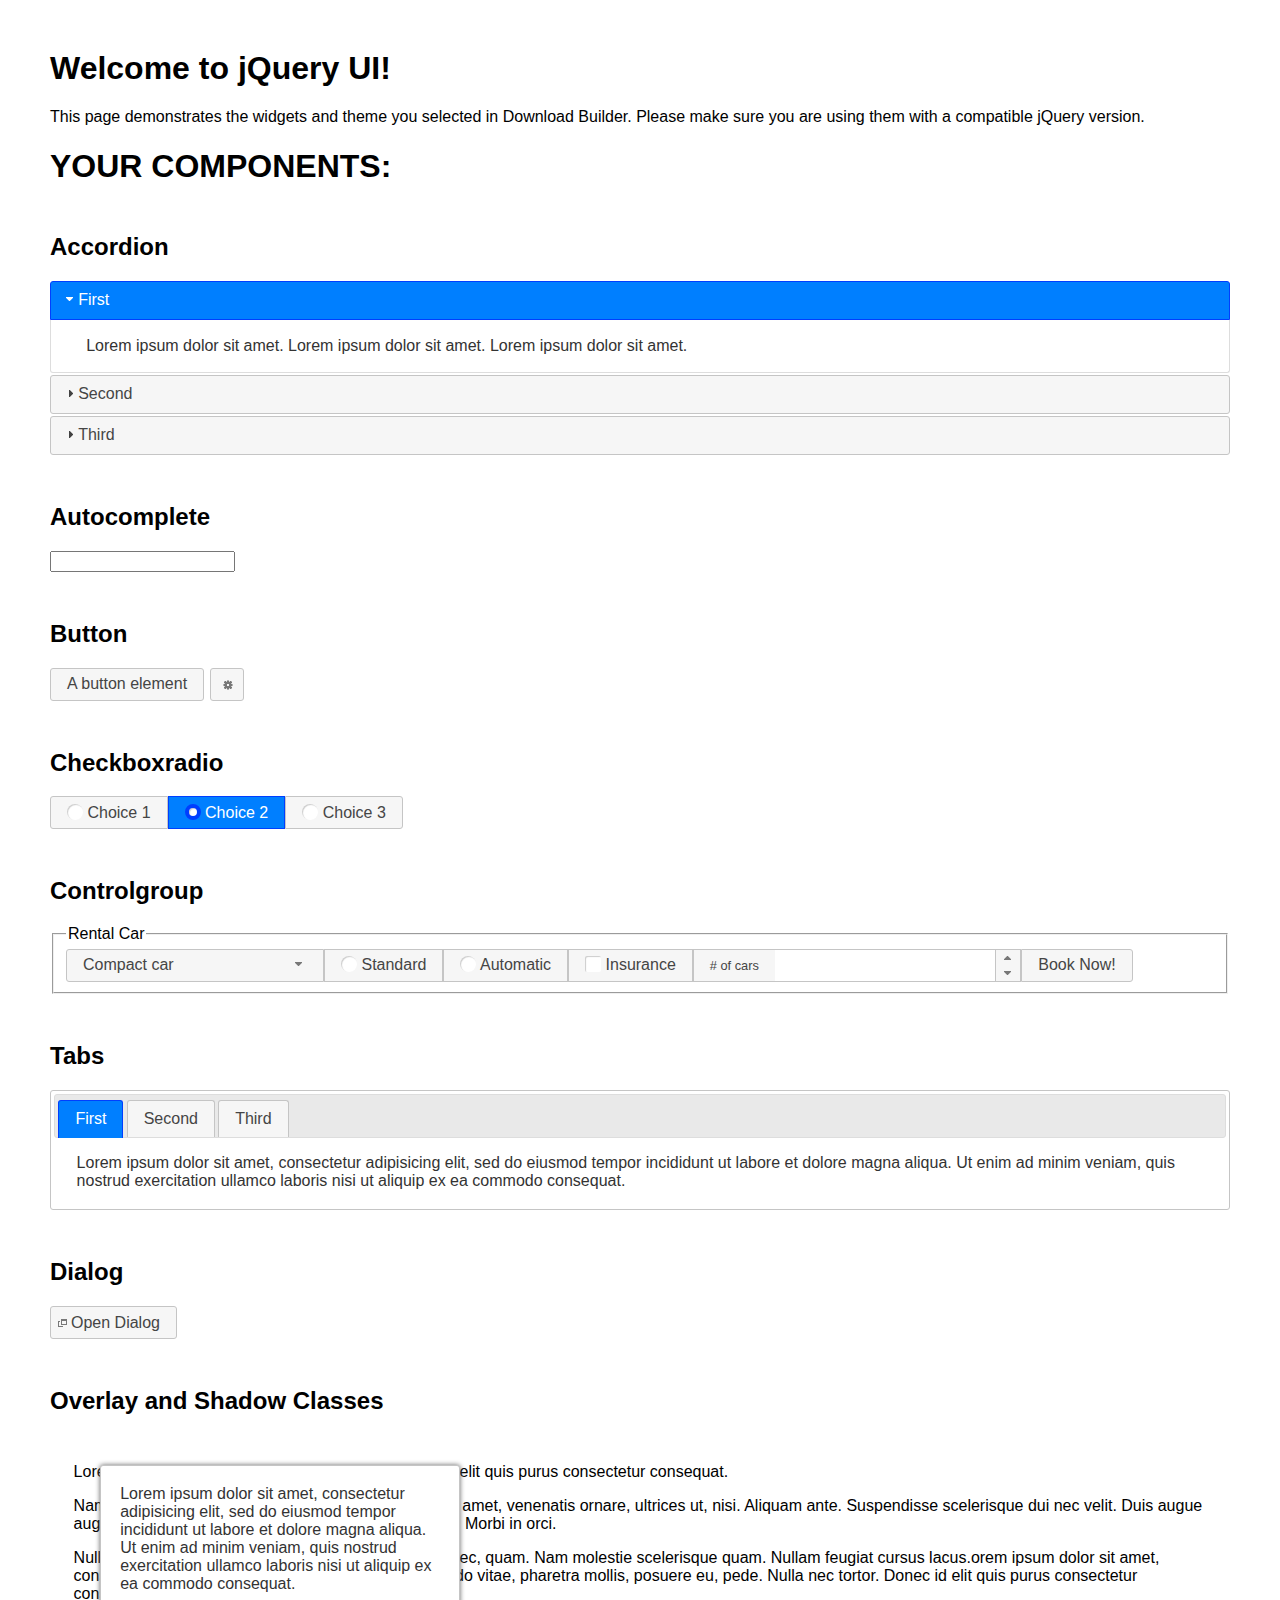
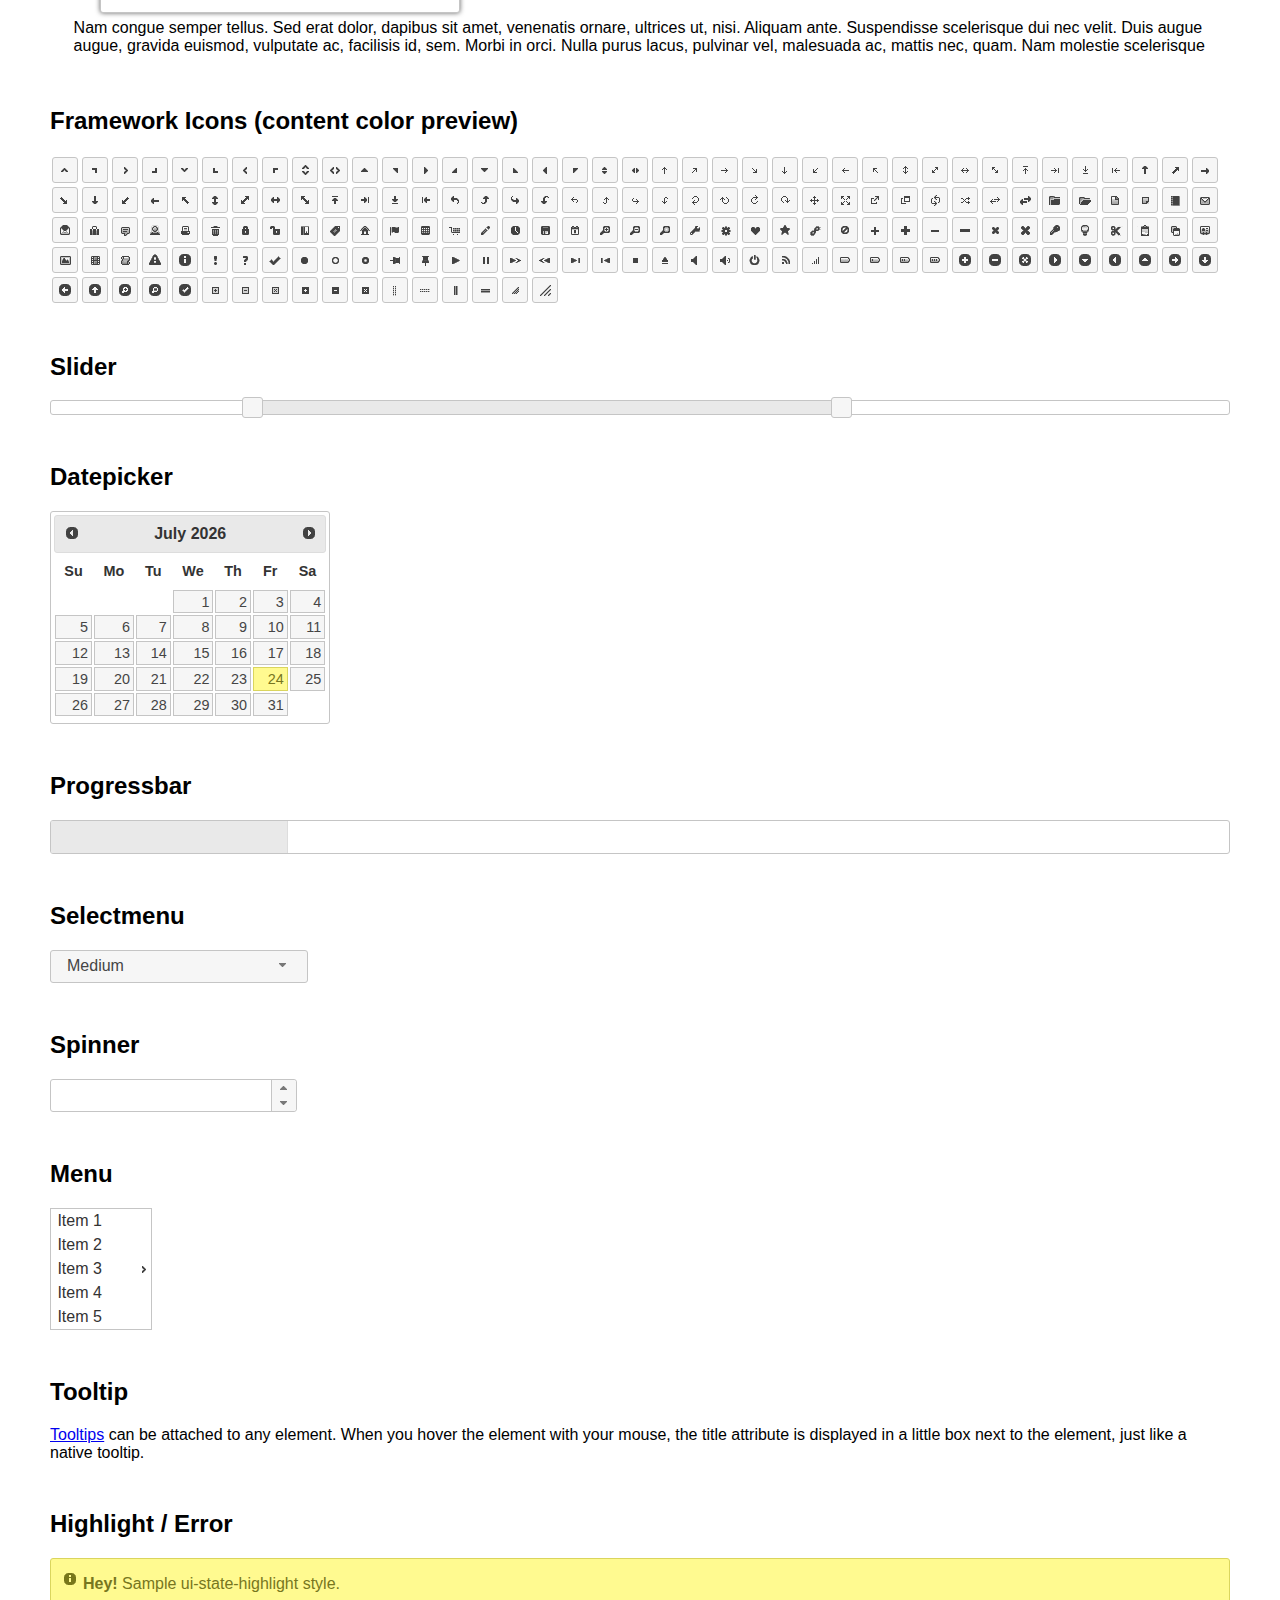
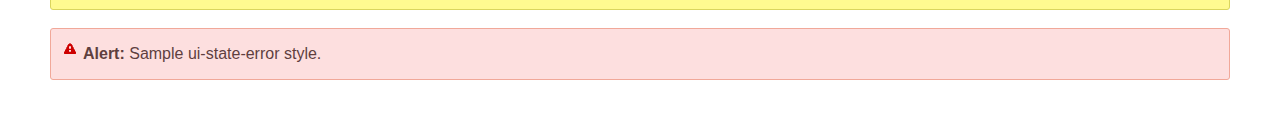
<file: js/jquery-ui-1.13.2/index.html>
<!doctype html>
<html lang="us">
<head>
	<meta charset="utf-8">
	<title>jQuery UI Example Page</title>
	<link href="jquery-ui.css" rel="stylesheet">
	<style>
	body{
		font-family: "Trebuchet MS", sans-serif;
		margin: 50px;
	}
	.demoHeaders {
		margin-top: 2em;
	}
	#dialog-link {
		padding: .4em 1em .4em 20px;
		text-decoration: none;
		position: relative;
	}
	#dialog-link span.ui-icon {
		margin: 0 5px 0 0;
		position: absolute;
		left: .2em;
		top: 50%;
		margin-top: -8px;
	}
	#icons {
		margin: 0;
		padding: 0;
	}
	#icons li {
		margin: 2px;
		position: relative;
		padding: 4px 0;
		cursor: pointer;
		float: left;
		list-style: none;
	}
	#icons span.ui-icon {
		float: left;
		margin: 0 4px;
	}
	.fakewindowcontain .ui-widget-overlay {
		position: absolute;
	}
	select {
		width: 200px;
	}
	</style>
</head>
<body>

<h1>Welcome to jQuery UI!</h1>

<div class="ui-widget">
	<p>This page demonstrates the widgets and theme you selected in Download Builder. Please make sure you are using them with a compatible jQuery version.</p>
</div>

<h1>YOUR COMPONENTS:</h1>

<!-- Accordion -->
<h2 class="demoHeaders">Accordion</h2>
<div id="accordion">
	<h3>First</h3>
	<div>Lorem ipsum dolor sit amet. Lorem ipsum dolor sit amet. Lorem ipsum dolor sit amet.</div>
	<h3>Second</h3>
	<div>Phasellus mattis tincidunt nibh.</div>
	<h3>Third</h3>
	<div>Nam dui erat, auctor a, dignissim quis.</div>
</div>

<!-- Autocomplete -->
<h2 class="demoHeaders">Autocomplete</h2>
<div>
	<input id="autocomplete" title="type &quot;a&quot;">
</div>

<!-- Button -->
<h2 class="demoHeaders">Button</h2>
<button id="button">A button element</button>
<button id="button-icon">An icon-only button</button>

<!-- Checkboxradio -->
<h2 class="demoHeaders">Checkboxradio</h2>
<form style="margin-top: 1em;">
	<div id="radioset">
		<input type="radio" id="radio1" name="radio"><label for="radio1">Choice 1</label>
		<input type="radio" id="radio2" name="radio" checked="checked"><label for="radio2">Choice 2</label>
		<input type="radio" id="radio3" name="radio"><label for="radio3">Choice 3</label>
	</div>
</form>

<!-- Controlgroup -->
<h2 class="demoHeaders">Controlgroup</h2>
<fieldset>
	<legend>Rental Car</legend>
	<div id="controlgroup">
		<select id="car-type">
			<option>Compact car</option>
			<option>Midsize car</option>
			<option>Full size car</option>
			<option>SUV</option>
			<option>Luxury</option>
			<option>Truck</option>
			<option>Van</option>
		</select>
		<label for="transmission-standard">Standard</label>
		<input type="radio" name="transmission" id="transmission-standard">
		<label for="transmission-automatic">Automatic</label>
		<input type="radio" name="transmission" id="transmission-automatic">
		<label for="insurance">Insurance</label>
		<input type="checkbox" name="insurance" id="insurance">
		<label for="horizontal-spinner" class="ui-controlgroup-label"># of cars</label>
		<input id="horizontal-spinner" class="ui-spinner-input">
		<button>Book Now!</button>
	</div>
</fieldset>

<!-- Tabs -->
<h2 class="demoHeaders">Tabs</h2>
<div id="tabs">
	<ul>
		<li><a href="#tabs-1">First</a></li>
		<li><a href="#tabs-2">Second</a></li>
		<li><a href="#tabs-3">Third</a></li>
	</ul>
	<div id="tabs-1">Lorem ipsum dolor sit amet, consectetur adipisicing elit, sed do eiusmod tempor incididunt ut labore et dolore magna aliqua. Ut enim ad minim veniam, quis nostrud exercitation ullamco laboris nisi ut aliquip ex ea commodo consequat.</div>
	<div id="tabs-2">Phasellus mattis tincidunt nibh. Cras orci urna, blandit id, pretium vel, aliquet ornare, felis. Maecenas scelerisque sem non nisl. Fusce sed lorem in enim dictum bibendum.</div>
	<div id="tabs-3">Nam dui erat, auctor a, dignissim quis, sollicitudin eu, felis. Pellentesque nisi urna, interdum eget, sagittis et, consequat vestibulum, lacus. Mauris porttitor ullamcorper augue.</div>
</div>

<h2 class="demoHeaders">Dialog</h2>
<p>
	<button id="dialog-link" class="ui-button ui-corner-all ui-widget">
		<span class="ui-icon ui-icon-newwin"></span>Open Dialog
	</button>
</p>

<h2 class="demoHeaders">Overlay and Shadow Classes</h2>
<div style="position: relative; width: 96%; height: 200px; padding:1% 2%; overflow:hidden;" class="fakewindowcontain">
	<p>Lorem ipsum dolor sit amet,  Nulla nec tortor. Donec id elit quis purus consectetur consequat. </p><p>Nam congue semper tellus. Sed erat dolor, dapibus sit amet, venenatis ornare, ultrices ut, nisi. Aliquam ante. Suspendisse scelerisque dui nec velit. Duis augue augue, gravida euismod, vulputate ac, facilisis id, sem. Morbi in orci. </p><p>Nulla purus lacus, pulvinar vel, malesuada ac, mattis nec, quam. Nam molestie scelerisque quam. Nullam feugiat cursus lacus.orem ipsum dolor sit amet, consectetur adipiscing elit. Donec libero risus, commodo vitae, pharetra mollis, posuere eu, pede. Nulla nec tortor. Donec id elit quis purus consectetur consequat. </p><p>Nam congue semper tellus. Sed erat dolor, dapibus sit amet, venenatis ornare, ultrices ut, nisi. Aliquam ante. Suspendisse scelerisque dui nec velit. Duis augue augue, gravida euismod, vulputate ac, facilisis id, sem. Morbi in orci. Nulla purus lacus, pulvinar vel, malesuada ac, mattis nec, quam. Nam molestie scelerisque quam. </p><p>Nullam feugiat cursus lacus.orem ipsum dolor sit amet, consectetur adipiscing elit. Donec libero risus, commodo vitae, pharetra mollis, posuere eu, pede. Nulla nec tortor. Donec id elit quis purus consectetur consequat. Nam congue semper tellus. Sed erat dolor, dapibus sit amet, venenatis ornare, ultrices ut, nisi. Aliquam ante. </p><p>Suspendisse scelerisque dui nec velit. Duis augue augue, gravida euismod, vulputate ac, facilisis id, sem. Morbi in orci. Nulla purus lacus, pulvinar vel, malesuada ac, mattis nec, quam. Nam molestie scelerisque quam. Nullam feugiat cursus lacus.orem ipsum dolor sit amet, consectetur adipiscing elit. Donec libero risus, commodo vitae, pharetra mollis, posuere eu, pede. Nulla nec tortor. Donec id elit quis purus consectetur consequat. Nam congue semper tellus. Sed erat dolor, dapibus sit amet, venenatis ornare, ultrices ut, nisi. </p>

	<!-- ui-dialog -->
	<div class="ui-widget-overlay ui-front"></div>
	<div style="position: absolute; width: 320px; left: 50px; top: 30px; padding: 1.2em" class="ui-widget ui-front ui-widget-content ui-corner-all ui-widget-shadow">
		Lorem ipsum dolor sit amet, consectetur adipisicing elit, sed do eiusmod tempor incididunt ut labore et dolore magna aliqua. Ut enim ad minim veniam, quis nostrud exercitation ullamco laboris nisi ut aliquip ex ea commodo consequat.
	</div>

</div>

<!-- ui-dialog -->
<div id="dialog" title="Dialog Title">
	<p>Lorem ipsum dolor sit amet, consectetur adipisicing elit, sed do eiusmod tempor incididunt ut labore et dolore magna aliqua. Ut enim ad minim veniam, quis nostrud exercitation ullamco laboris nisi ut aliquip ex ea commodo consequat.</p>
</div>


<h2 class="demoHeaders">Framework Icons (content color preview)</h2>
<ul id="icons" class="ui-widget ui-helper-clearfix">
	<li class="ui-state-default ui-corner-all" title=".ui-icon-caret-1-n"><span class="ui-icon ui-icon-caret-1-n"></span></li>
	<li class="ui-state-default ui-corner-all" title=".ui-icon-caret-1-ne"><span class="ui-icon ui-icon-caret-1-ne"></span></li>
	<li class="ui-state-default ui-corner-all" title=".ui-icon-caret-1-e"><span class="ui-icon ui-icon-caret-1-e"></span></li>
	<li class="ui-state-default ui-corner-all" title=".ui-icon-caret-1-se"><span class="ui-icon ui-icon-caret-1-se"></span></li>
	<li class="ui-state-default ui-corner-all" title=".ui-icon-caret-1-s"><span class="ui-icon ui-icon-caret-1-s"></span></li>
	<li class="ui-state-default ui-corner-all" title=".ui-icon-caret-1-sw"><span class="ui-icon ui-icon-caret-1-sw"></span></li>
	<li class="ui-state-default ui-corner-all" title=".ui-icon-caret-1-w"><span class="ui-icon ui-icon-caret-1-w"></span></li>
	<li class="ui-state-default ui-corner-all" title=".ui-icon-caret-1-nw"><span class="ui-icon ui-icon-caret-1-nw"></span></li>
	<li class="ui-state-default ui-corner-all" title=".ui-icon-caret-2-n-s"><span class="ui-icon ui-icon-caret-2-n-s"></span></li>
	<li class="ui-state-default ui-corner-all" title=".ui-icon-caret-2-e-w"><span class="ui-icon ui-icon-caret-2-e-w"></span></li>
	<li class="ui-state-default ui-corner-all" title=".ui-icon-triangle-1-n"><span class="ui-icon ui-icon-triangle-1-n"></span></li>
	<li class="ui-state-default ui-corner-all" title=".ui-icon-triangle-1-ne"><span class="ui-icon ui-icon-triangle-1-ne"></span></li>
	<li class="ui-state-default ui-corner-all" title=".ui-icon-triangle-1-e"><span class="ui-icon ui-icon-triangle-1-e"></span></li>
	<li class="ui-state-default ui-corner-all" title=".ui-icon-triangle-1-se"><span class="ui-icon ui-icon-triangle-1-se"></span></li>
	<li class="ui-state-default ui-corner-all" title=".ui-icon-triangle-1-s"><span class="ui-icon ui-icon-triangle-1-s"></span></li>
	<li class="ui-state-default ui-corner-all" title=".ui-icon-triangle-1-sw"><span class="ui-icon ui-icon-triangle-1-sw"></span></li>
	<li class="ui-state-default ui-corner-all" title=".ui-icon-triangle-1-w"><span class="ui-icon ui-icon-triangle-1-w"></span></li>
	<li class="ui-state-default ui-corner-all" title=".ui-icon-triangle-1-nw"><span class="ui-icon ui-icon-triangle-1-nw"></span></li>
	<li class="ui-state-default ui-corner-all" title=".ui-icon-triangle-2-n-s"><span class="ui-icon ui-icon-triangle-2-n-s"></span></li>
	<li class="ui-state-default ui-corner-all" title=".ui-icon-triangle-2-e-w"><span class="ui-icon ui-icon-triangle-2-e-w"></span></li>
	<li class="ui-state-default ui-corner-all" title=".ui-icon-arrow-1-n"><span class="ui-icon ui-icon-arrow-1-n"></span></li>
	<li class="ui-state-default ui-corner-all" title=".ui-icon-arrow-1-ne"><span class="ui-icon ui-icon-arrow-1-ne"></span></li>
	<li class="ui-state-default ui-corner-all" title=".ui-icon-arrow-1-e"><span class="ui-icon ui-icon-arrow-1-e"></span></li>
	<li class="ui-state-default ui-corner-all" title=".ui-icon-arrow-1-se"><span class="ui-icon ui-icon-arrow-1-se"></span></li>
	<li class="ui-state-default ui-corner-all" title=".ui-icon-arrow-1-s"><span class="ui-icon ui-icon-arrow-1-s"></span></li>
	<li class="ui-state-default ui-corner-all" title=".ui-icon-arrow-1-sw"><span class="ui-icon ui-icon-arrow-1-sw"></span></li>
	<li class="ui-state-default ui-corner-all" title=".ui-icon-arrow-1-w"><span class="ui-icon ui-icon-arrow-1-w"></span></li>
	<li class="ui-state-default ui-corner-all" title=".ui-icon-arrow-1-nw"><span class="ui-icon ui-icon-arrow-1-nw"></span></li>
	<li class="ui-state-default ui-corner-all" title=".ui-icon-arrow-2-n-s"><span class="ui-icon ui-icon-arrow-2-n-s"></span></li>
	<li class="ui-state-default ui-corner-all" title=".ui-icon-arrow-2-ne-sw"><span class="ui-icon ui-icon-arrow-2-ne-sw"></span></li>
	<li class="ui-state-default ui-corner-all" title=".ui-icon-arrow-2-e-w"><span class="ui-icon ui-icon-arrow-2-e-w"></span></li>
	<li class="ui-state-default ui-corner-all" title=".ui-icon-arrow-2-se-nw"><span class="ui-icon ui-icon-arrow-2-se-nw"></span></li>
	<li class="ui-state-default ui-corner-all" title=".ui-icon-arrowstop-1-n"><span class="ui-icon ui-icon-arrowstop-1-n"></span></li>
	<li class="ui-state-default ui-corner-all" title=".ui-icon-arrowstop-1-e"><span class="ui-icon ui-icon-arrowstop-1-e"></span></li>
	<li class="ui-state-default ui-corner-all" title=".ui-icon-arrowstop-1-s"><span class="ui-icon ui-icon-arrowstop-1-s"></span></li>
	<li class="ui-state-default ui-corner-all" title=".ui-icon-arrowstop-1-w"><span class="ui-icon ui-icon-arrowstop-1-w"></span></li>
	<li class="ui-state-default ui-corner-all" title=".ui-icon-arrowthick-1-n"><span class="ui-icon ui-icon-arrowthick-1-n"></span></li>
	<li class="ui-state-default ui-corner-all" title=".ui-icon-arrowthick-1-ne"><span class="ui-icon ui-icon-arrowthick-1-ne"></span></li>
	<li class="ui-state-default ui-corner-all" title=".ui-icon-arrowthick-1-e"><span class="ui-icon ui-icon-arrowthick-1-e"></span></li>
	<li class="ui-state-default ui-corner-all" title=".ui-icon-arrowthick-1-se"><span class="ui-icon ui-icon-arrowthick-1-se"></span></li>
	<li class="ui-state-default ui-corner-all" title=".ui-icon-arrowthick-1-s"><span class="ui-icon ui-icon-arrowthick-1-s"></span></li>
	<li class="ui-state-default ui-corner-all" title=".ui-icon-arrowthick-1-sw"><span class="ui-icon ui-icon-arrowthick-1-sw"></span></li>
	<li class="ui-state-default ui-corner-all" title=".ui-icon-arrowthick-1-w"><span class="ui-icon ui-icon-arrowthick-1-w"></span></li>
	<li class="ui-state-default ui-corner-all" title=".ui-icon-arrowthick-1-nw"><span class="ui-icon ui-icon-arrowthick-1-nw"></span></li>
	<li class="ui-state-default ui-corner-all" title=".ui-icon-arrowthick-2-n-s"><span class="ui-icon ui-icon-arrowthick-2-n-s"></span></li>
	<li class="ui-state-default ui-corner-all" title=".ui-icon-arrowthick-2-ne-sw"><span class="ui-icon ui-icon-arrowthick-2-ne-sw"></span></li>
	<li class="ui-state-default ui-corner-all" title=".ui-icon-arrowthick-2-e-w"><span class="ui-icon ui-icon-arrowthick-2-e-w"></span></li>
	<li class="ui-state-default ui-corner-all" title=".ui-icon-arrowthick-2-se-nw"><span class="ui-icon ui-icon-arrowthick-2-se-nw"></span></li>
	<li class="ui-state-default ui-corner-all" title=".ui-icon-arrowthickstop-1-n"><span class="ui-icon ui-icon-arrowthickstop-1-n"></span></li>
	<li class="ui-state-default ui-corner-all" title=".ui-icon-arrowthickstop-1-e"><span class="ui-icon ui-icon-arrowthickstop-1-e"></span></li>
	<li class="ui-state-default ui-corner-all" title=".ui-icon-arrowthickstop-1-s"><span class="ui-icon ui-icon-arrowthickstop-1-s"></span></li>
	<li class="ui-state-default ui-corner-all" title=".ui-icon-arrowthickstop-1-w"><span class="ui-icon ui-icon-arrowthickstop-1-w"></span></li>
	<li class="ui-state-default ui-corner-all" title=".ui-icon-arrowreturnthick-1-w"><span class="ui-icon ui-icon-arrowreturnthick-1-w"></span></li>
	<li class="ui-state-default ui-corner-all" title=".ui-icon-arrowreturnthick-1-n"><span class="ui-icon ui-icon-arrowreturnthick-1-n"></span></li>
	<li class="ui-state-default ui-corner-all" title=".ui-icon-arrowreturnthick-1-e"><span class="ui-icon ui-icon-arrowreturnthick-1-e"></span></li>
	<li class="ui-state-default ui-corner-all" title=".ui-icon-arrowreturnthick-1-s"><span class="ui-icon ui-icon-arrowreturnthick-1-s"></span></li>
	<li class="ui-state-default ui-corner-all" title=".ui-icon-arrowreturn-1-w"><span class="ui-icon ui-icon-arrowreturn-1-w"></span></li>
	<li class="ui-state-default ui-corner-all" title=".ui-icon-arrowreturn-1-n"><span class="ui-icon ui-icon-arrowreturn-1-n"></span></li>
	<li class="ui-state-default ui-corner-all" title=".ui-icon-arrowreturn-1-e"><span class="ui-icon ui-icon-arrowreturn-1-e"></span></li>
	<li class="ui-state-default ui-corner-all" title=".ui-icon-arrowreturn-1-s"><span class="ui-icon ui-icon-arrowreturn-1-s"></span></li>
	<li class="ui-state-default ui-corner-all" title=".ui-icon-arrowrefresh-1-w"><span class="ui-icon ui-icon-arrowrefresh-1-w"></span></li>
	<li class="ui-state-default ui-corner-all" title=".ui-icon-arrowrefresh-1-n"><span class="ui-icon ui-icon-arrowrefresh-1-n"></span></li>
	<li class="ui-state-default ui-corner-all" title=".ui-icon-arrowrefresh-1-e"><span class="ui-icon ui-icon-arrowrefresh-1-e"></span></li>
	<li class="ui-state-default ui-corner-all" title=".ui-icon-arrowrefresh-1-s"><span class="ui-icon ui-icon-arrowrefresh-1-s"></span></li>
	<li class="ui-state-default ui-corner-all" title=".ui-icon-arrow-4"><span class="ui-icon ui-icon-arrow-4"></span></li>
	<li class="ui-state-default ui-corner-all" title=".ui-icon-arrow-4-diag"><span class="ui-icon ui-icon-arrow-4-diag"></span></li>
	<li class="ui-state-default ui-corner-all" title=".ui-icon-extlink"><span class="ui-icon ui-icon-extlink"></span></li>
	<li class="ui-state-default ui-corner-all" title=".ui-icon-newwin"><span class="ui-icon ui-icon-newwin"></span></li>
	<li class="ui-state-default ui-corner-all" title=".ui-icon-refresh"><span class="ui-icon ui-icon-refresh"></span></li>
	<li class="ui-state-default ui-corner-all" title=".ui-icon-shuffle"><span class="ui-icon ui-icon-shuffle"></span></li>
	<li class="ui-state-default ui-corner-all" title=".ui-icon-transfer-e-w"><span class="ui-icon ui-icon-transfer-e-w"></span></li>
	<li class="ui-state-default ui-corner-all" title=".ui-icon-transferthick-e-w"><span class="ui-icon ui-icon-transferthick-e-w"></span></li>
	<li class="ui-state-default ui-corner-all" title=".ui-icon-folder-collapsed"><span class="ui-icon ui-icon-folder-collapsed"></span></li>
	<li class="ui-state-default ui-corner-all" title=".ui-icon-folder-open"><span class="ui-icon ui-icon-folder-open"></span></li>
	<li class="ui-state-default ui-corner-all" title=".ui-icon-document"><span class="ui-icon ui-icon-document"></span></li>
	<li class="ui-state-default ui-corner-all" title=".ui-icon-document-b"><span class="ui-icon ui-icon-document-b"></span></li>
	<li class="ui-state-default ui-corner-all" title=".ui-icon-note"><span class="ui-icon ui-icon-note"></span></li>
	<li class="ui-state-default ui-corner-all" title=".ui-icon-mail-closed"><span class="ui-icon ui-icon-mail-closed"></span></li>
	<li class="ui-state-default ui-corner-all" title=".ui-icon-mail-open"><span class="ui-icon ui-icon-mail-open"></span></li>
	<li class="ui-state-default ui-corner-all" title=".ui-icon-suitcase"><span class="ui-icon ui-icon-suitcase"></span></li>
	<li class="ui-state-default ui-corner-all" title=".ui-icon-comment"><span class="ui-icon ui-icon-comment"></span></li>
	<li class="ui-state-default ui-corner-all" title=".ui-icon-person"><span class="ui-icon ui-icon-person"></span></li>
	<li class="ui-state-default ui-corner-all" title=".ui-icon-print"><span class="ui-icon ui-icon-print"></span></li>
	<li class="ui-state-default ui-corner-all" title=".ui-icon-trash"><span class="ui-icon ui-icon-trash"></span></li>
	<li class="ui-state-default ui-corner-all" title=".ui-icon-locked"><span class="ui-icon ui-icon-locked"></span></li>
	<li class="ui-state-default ui-corner-all" title=".ui-icon-unlocked"><span class="ui-icon ui-icon-unlocked"></span></li>
	<li class="ui-state-default ui-corner-all" title=".ui-icon-bookmark"><span class="ui-icon ui-icon-bookmark"></span></li>
	<li class="ui-state-default ui-corner-all" title=".ui-icon-tag"><span class="ui-icon ui-icon-tag"></span></li>
	<li class="ui-state-default ui-corner-all" title=".ui-icon-home"><span class="ui-icon ui-icon-home"></span></li>
	<li class="ui-state-default ui-corner-all" title=".ui-icon-flag"><span class="ui-icon ui-icon-flag"></span></li>
	<li class="ui-state-default ui-corner-all" title=".ui-icon-calculator"><span class="ui-icon ui-icon-calculator"></span></li>
	<li class="ui-state-default ui-corner-all" title=".ui-icon-cart"><span class="ui-icon ui-icon-cart"></span></li>
	<li class="ui-state-default ui-corner-all" title=".ui-icon-pencil"><span class="ui-icon ui-icon-pencil"></span></li>
	<li class="ui-state-default ui-corner-all" title=".ui-icon-clock"><span class="ui-icon ui-icon-clock"></span></li>
	<li class="ui-state-default ui-corner-all" title=".ui-icon-disk"><span class="ui-icon ui-icon-disk"></span></li>
	<li class="ui-state-default ui-corner-all" title=".ui-icon-calendar"><span class="ui-icon ui-icon-calendar"></span></li>
	<li class="ui-state-default ui-corner-all" title=".ui-icon-zoomin"><span class="ui-icon ui-icon-zoomin"></span></li>
	<li class="ui-state-default ui-corner-all" title=".ui-icon-zoomout"><span class="ui-icon ui-icon-zoomout"></span></li>
	<li class="ui-state-default ui-corner-all" title=".ui-icon-search"><span class="ui-icon ui-icon-search"></span></li>
	<li class="ui-state-default ui-corner-all" title=".ui-icon-wrench"><span class="ui-icon ui-icon-wrench"></span></li>
	<li class="ui-state-default ui-corner-all" title=".ui-icon-gear"><span class="ui-icon ui-icon-gear"></span></li>
	<li class="ui-state-default ui-corner-all" title=".ui-icon-heart"><span class="ui-icon ui-icon-heart"></span></li>
	<li class="ui-state-default ui-corner-all" title=".ui-icon-star"><span class="ui-icon ui-icon-star"></span></li>
	<li class="ui-state-default ui-corner-all" title=".ui-icon-link"><span class="ui-icon ui-icon-link"></span></li>
	<li class="ui-state-default ui-corner-all" title=".ui-icon-cancel"><span class="ui-icon ui-icon-cancel"></span></li>
	<li class="ui-state-default ui-corner-all" title=".ui-icon-plus"><span class="ui-icon ui-icon-plus"></span></li>
	<li class="ui-state-default ui-corner-all" title=".ui-icon-plusthick"><span class="ui-icon ui-icon-plusthick"></span></li>
	<li class="ui-state-default ui-corner-all" title=".ui-icon-minus"><span class="ui-icon ui-icon-minus"></span></li>
	<li class="ui-state-default ui-corner-all" title=".ui-icon-minusthick"><span class="ui-icon ui-icon-minusthick"></span></li>
	<li class="ui-state-default ui-corner-all" title=".ui-icon-close"><span class="ui-icon ui-icon-close"></span></li>
	<li class="ui-state-default ui-corner-all" title=".ui-icon-closethick"><span class="ui-icon ui-icon-closethick"></span></li>
	<li class="ui-state-default ui-corner-all" title=".ui-icon-key"><span class="ui-icon ui-icon-key"></span></li>
	<li class="ui-state-default ui-corner-all" title=".ui-icon-lightbulb"><span class="ui-icon ui-icon-lightbulb"></span></li>
	<li class="ui-state-default ui-corner-all" title=".ui-icon-scissors"><span class="ui-icon ui-icon-scissors"></span></li>
	<li class="ui-state-default ui-corner-all" title=".ui-icon-clipboard"><span class="ui-icon ui-icon-clipboard"></span></li>
	<li class="ui-state-default ui-corner-all" title=".ui-icon-copy"><span class="ui-icon ui-icon-copy"></span></li>
	<li class="ui-state-default ui-corner-all" title=".ui-icon-contact"><span class="ui-icon ui-icon-contact"></span></li>
	<li class="ui-state-default ui-corner-all" title=".ui-icon-image"><span class="ui-icon ui-icon-image"></span></li>
	<li class="ui-state-default ui-corner-all" title=".ui-icon-video"><span class="ui-icon ui-icon-video"></span></li>
	<li class="ui-state-default ui-corner-all" title=".ui-icon-script"><span class="ui-icon ui-icon-script"></span></li>
	<li class="ui-state-default ui-corner-all" title=".ui-icon-alert"><span class="ui-icon ui-icon-alert"></span></li>
	<li class="ui-state-default ui-corner-all" title=".ui-icon-info"><span class="ui-icon ui-icon-info"></span></li>
	<li class="ui-state-default ui-corner-all" title=".ui-icon-notice"><span class="ui-icon ui-icon-notice"></span></li>
	<li class="ui-state-default ui-corner-all" title=".ui-icon-help"><span class="ui-icon ui-icon-help"></span></li>
	<li class="ui-state-default ui-corner-all" title=".ui-icon-check"><span class="ui-icon ui-icon-check"></span></li>
	<li class="ui-state-default ui-corner-all" title=".ui-icon-bullet"><span class="ui-icon ui-icon-bullet"></span></li>
	<li class="ui-state-default ui-corner-all" title=".ui-icon-radio-off"><span class="ui-icon ui-icon-radio-off"></span></li>
	<li class="ui-state-default ui-corner-all" title=".ui-icon-radio-on"><span class="ui-icon ui-icon-radio-on"></span></li>
	<li class="ui-state-default ui-corner-all" title=".ui-icon-pin-w"><span class="ui-icon ui-icon-pin-w"></span></li>
	<li class="ui-state-default ui-corner-all" title=".ui-icon-pin-s"><span class="ui-icon ui-icon-pin-s"></span></li>
	<li class="ui-state-default ui-corner-all" title=".ui-icon-play"><span class="ui-icon ui-icon-play"></span></li>
	<li class="ui-state-default ui-corner-all" title=".ui-icon-pause"><span class="ui-icon ui-icon-pause"></span></li>
	<li class="ui-state-default ui-corner-all" title=".ui-icon-seek-next"><span class="ui-icon ui-icon-seek-next"></span></li>
	<li class="ui-state-default ui-corner-all" title=".ui-icon-seek-prev"><span class="ui-icon ui-icon-seek-prev"></span></li>
	<li class="ui-state-default ui-corner-all" title=".ui-icon-seek-end"><span class="ui-icon ui-icon-seek-end"></span></li>
	<li class="ui-state-default ui-corner-all" title=".ui-icon-seek-first"><span class="ui-icon ui-icon-seek-first"></span></li>
	<li class="ui-state-default ui-corner-all" title=".ui-icon-stop"><span class="ui-icon ui-icon-stop"></span></li>
	<li class="ui-state-default ui-corner-all" title=".ui-icon-eject"><span class="ui-icon ui-icon-eject"></span></li>
	<li class="ui-state-default ui-corner-all" title=".ui-icon-volume-off"><span class="ui-icon ui-icon-volume-off"></span></li>
	<li class="ui-state-default ui-corner-all" title=".ui-icon-volume-on"><span class="ui-icon ui-icon-volume-on"></span></li>
	<li class="ui-state-default ui-corner-all" title=".ui-icon-power"><span class="ui-icon ui-icon-power"></span></li>
	<li class="ui-state-default ui-corner-all" title=".ui-icon-signal-diag"><span class="ui-icon ui-icon-signal-diag"></span></li>
	<li class="ui-state-default ui-corner-all" title=".ui-icon-signal"><span class="ui-icon ui-icon-signal"></span></li>
	<li class="ui-state-default ui-corner-all" title=".ui-icon-battery-0"><span class="ui-icon ui-icon-battery-0"></span></li>
	<li class="ui-state-default ui-corner-all" title=".ui-icon-battery-1"><span class="ui-icon ui-icon-battery-1"></span></li>
	<li class="ui-state-default ui-corner-all" title=".ui-icon-battery-2"><span class="ui-icon ui-icon-battery-2"></span></li>
	<li class="ui-state-default ui-corner-all" title=".ui-icon-battery-3"><span class="ui-icon ui-icon-battery-3"></span></li>
	<li class="ui-state-default ui-corner-all" title=".ui-icon-circle-plus"><span class="ui-icon ui-icon-circle-plus"></span></li>
	<li class="ui-state-default ui-corner-all" title=".ui-icon-circle-minus"><span class="ui-icon ui-icon-circle-minus"></span></li>
	<li class="ui-state-default ui-corner-all" title=".ui-icon-circle-close"><span class="ui-icon ui-icon-circle-close"></span></li>
	<li class="ui-state-default ui-corner-all" title=".ui-icon-circle-triangle-e"><span class="ui-icon ui-icon-circle-triangle-e"></span></li>
	<li class="ui-state-default ui-corner-all" title=".ui-icon-circle-triangle-s"><span class="ui-icon ui-icon-circle-triangle-s"></span></li>
	<li class="ui-state-default ui-corner-all" title=".ui-icon-circle-triangle-w"><span class="ui-icon ui-icon-circle-triangle-w"></span></li>
	<li class="ui-state-default ui-corner-all" title=".ui-icon-circle-triangle-n"><span class="ui-icon ui-icon-circle-triangle-n"></span></li>
	<li class="ui-state-default ui-corner-all" title=".ui-icon-circle-arrow-e"><span class="ui-icon ui-icon-circle-arrow-e"></span></li>
	<li class="ui-state-default ui-corner-all" title=".ui-icon-circle-arrow-s"><span class="ui-icon ui-icon-circle-arrow-s"></span></li>
	<li class="ui-state-default ui-corner-all" title=".ui-icon-circle-arrow-w"><span class="ui-icon ui-icon-circle-arrow-w"></span></li>
	<li class="ui-state-default ui-corner-all" title=".ui-icon-circle-arrow-n"><span class="ui-icon ui-icon-circle-arrow-n"></span></li>
	<li class="ui-state-default ui-corner-all" title=".ui-icon-circle-zoomin"><span class="ui-icon ui-icon-circle-zoomin"></span></li>
	<li class="ui-state-default ui-corner-all" title=".ui-icon-circle-zoomout"><span class="ui-icon ui-icon-circle-zoomout"></span></li>
	<li class="ui-state-default ui-corner-all" title=".ui-icon-circle-check"><span class="ui-icon ui-icon-circle-check"></span></li>
	<li class="ui-state-default ui-corner-all" title=".ui-icon-circlesmall-plus"><span class="ui-icon ui-icon-circlesmall-plus"></span></li>
	<li class="ui-state-default ui-corner-all" title=".ui-icon-circlesmall-minus"><span class="ui-icon ui-icon-circlesmall-minus"></span></li>
	<li class="ui-state-default ui-corner-all" title=".ui-icon-circlesmall-close"><span class="ui-icon ui-icon-circlesmall-close"></span></li>
	<li class="ui-state-default ui-corner-all" title=".ui-icon-squaresmall-plus"><span class="ui-icon ui-icon-squaresmall-plus"></span></li>
	<li class="ui-state-default ui-corner-all" title=".ui-icon-squaresmall-minus"><span class="ui-icon ui-icon-squaresmall-minus"></span></li>
	<li class="ui-state-default ui-corner-all" title=".ui-icon-squaresmall-close"><span class="ui-icon ui-icon-squaresmall-close"></span></li>
	<li class="ui-state-default ui-corner-all" title=".ui-icon-grip-dotted-vertical"><span class="ui-icon ui-icon-grip-dotted-vertical"></span></li>
	<li class="ui-state-default ui-corner-all" title=".ui-icon-grip-dotted-horizontal"><span class="ui-icon ui-icon-grip-dotted-horizontal"></span></li>
	<li class="ui-state-default ui-corner-all" title=".ui-icon-grip-solid-vertical"><span class="ui-icon ui-icon-grip-solid-vertical"></span></li>
	<li class="ui-state-default ui-corner-all" title=".ui-icon-grip-solid-horizontal"><span class="ui-icon ui-icon-grip-solid-horizontal"></span></li>
	<li class="ui-state-default ui-corner-all" title=".ui-icon-gripsmall-diagonal-se"><span class="ui-icon ui-icon-gripsmall-diagonal-se"></span></li>
	<li class="ui-state-default ui-corner-all" title=".ui-icon-grip-diagonal-se"><span class="ui-icon ui-icon-grip-diagonal-se"></span></li>
</ul>

<!-- Slider -->
<h2 class="demoHeaders">Slider</h2>
<div id="slider"></div>

<!-- Datepicker -->
<h2 class="demoHeaders">Datepicker</h2>
<div id="datepicker"></div>

<!-- Progressbar -->
<h2 class="demoHeaders">Progressbar</h2>
<div id="progressbar"></div>

<!-- Progressbar -->
<h2 class="demoHeaders">Selectmenu</h2>
<select id="selectmenu">
	<option>Slower</option>
	<option>Slow</option>
	<option selected="selected">Medium</option>
	<option>Fast</option>
	<option>Faster</option>
</select>

<!-- Spinner -->
<h2 class="demoHeaders">Spinner</h2>
<input id="spinner">

<!-- Menu -->
<h2 class="demoHeaders">Menu</h2>
<ul style="width:100px;" id="menu">
	<li><div>Item 1</div></li>
	<li><div>Item 2</div></li>
	<li><div>Item 3</div>
		<ul>
			<li><div>Item 3-1</div></li>
			<li><div>Item 3-2</div></li>
			<li><div>Item 3-3</div></li>
			<li><div>Item 3-4</div></li>
			<li><div>Item 3-5</div></li>
		</ul>
	</li>
	<li><div>Item 4</div></li>
	<li><div>Item 5</div></li>
</ul>

<!-- Tooltip -->
<h2 class="demoHeaders">Tooltip</h2>
<p id="tooltip">
	<a href="#" title="That&apos;s what this widget is">Tooltips</a> can be attached to any element. When you hover
the element with your mouse, the title attribute is displayed in a little box next to the element, just like a native tooltip.
</p>

<!-- Highlight / Error -->
<h2 class="demoHeaders">Highlight / Error</h2>
<div class="ui-widget">
	<div class="ui-state-highlight ui-corner-all" style="margin-top: 20px; padding: 0 .7em;">
		<p><span class="ui-icon ui-icon-info" style="float: left; margin-right: .3em;"></span>
		<strong>Hey!</strong> Sample ui-state-highlight style.</p>
	</div>
</div>
<br>
<div class="ui-widget">
	<div class="ui-state-error ui-corner-all" style="padding: 0 .7em;">
		<p><span class="ui-icon ui-icon-alert" style="float: left; margin-right: .3em;"></span>
		<strong>Alert:</strong> Sample ui-state-error style.</p>
	</div>
</div>

<script src="external/jquery/jquery.js"></script>
<script src="jquery-ui.js"></script>
<script>
$( "#accordion" ).accordion();

var availableTags = [
	"ActionScript",
	"AppleScript",
	"Asp",
	"BASIC",
	"C",
	"C++",
	"Clojure",
	"COBOL",
	"ColdFusion",
	"Erlang",
	"Fortran",
	"Groovy",
	"Haskell",
	"Java",
	"JavaScript",
	"Lisp",
	"Perl",
	"PHP",
	"Python",
	"Ruby",
	"Scala",
	"Scheme"
];
$( "#autocomplete" ).autocomplete({
	source: availableTags
});

$( "#button" ).button();
$( "#button-icon" ).button({
	icon: "ui-icon-gear",
	showLabel: false
});

$( "#radioset" ).buttonset();

$( "#controlgroup" ).controlgroup();

$( "#tabs" ).tabs();

$( "#dialog" ).dialog({
	autoOpen: false,
	width: 400,
	buttons: [
		{
			text: "Ok",
			click: function() {
				$( this ).dialog( "close" );
			}
		},
		{
			text: "Cancel",
			click: function() {
				$( this ).dialog( "close" );
			}
		}
	]
});

// Link to open the dialog
$( "#dialog-link" ).click(function( event ) {
	$( "#dialog" ).dialog( "open" );
	event.preventDefault();
});

$( "#datepicker" ).datepicker({
	inline: true
});

$( "#slider" ).slider({
	range: true,
	values: [ 17, 67 ]
});

$( "#progressbar" ).progressbar({
	value: 20
});

$( "#spinner" ).spinner();

$( "#menu" ).menu();

$( "#tooltip" ).tooltip();

$( "#selectmenu" ).selectmenu();

// Hover states on the static widgets
$( "#dialog-link, #icons li" ).hover(
	function() {
		$( this ).addClass( "ui-state-hover" );
	},
	function() {
		$( this ).removeClass( "ui-state-hover" );
	}
);
</script>
</body>
</html>
</file>
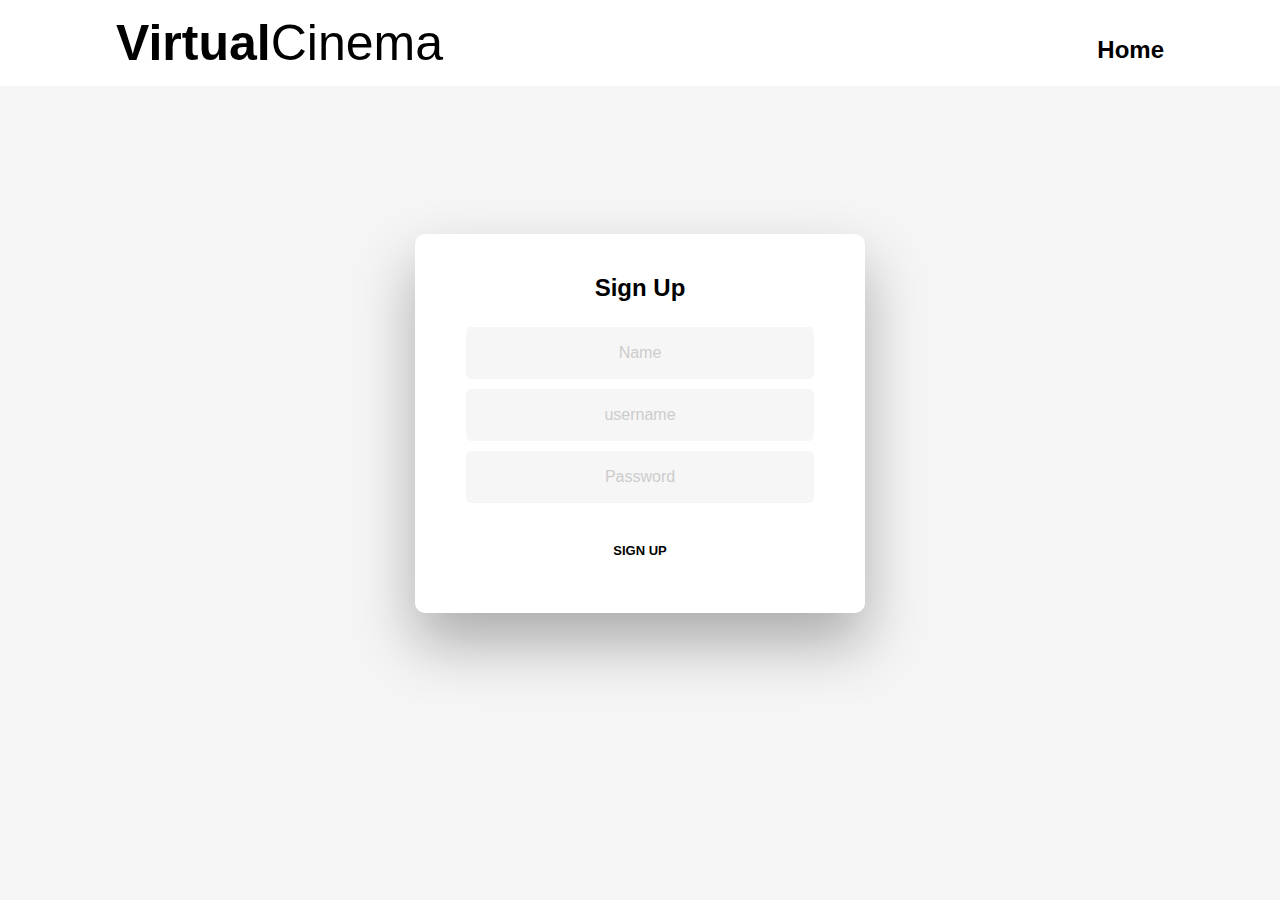
<file: register.html>
<!DOCTYPE html>
<html lang="en">
<head>
  <meta charset="UTF-8">
  <meta name="viewport" content="width=device-width, initial-scale=1.0">
  <title>Register</title>
  <link rel="stylesheet" href="css/styles.css">

</head>
<body>
<div class="topnav">
  <a href="index.html" class="split"><span class="logo" style="font-weight: bold;">Virtual</span><span>Cinema</span></a>
  <div class="links">
    <a href="index.html" target="main-iframe">Home</a>
  </div>
</div>
<div class="login-wrapper">
  <div id="formContent">
    <!-- Tabs Titles -->
    <h2> Sign Up </h2>
    <!-- Login Form -->
      <label for="name"></label><input type="text" id="name" name="name" placeholder="Name">
      <label for="username"></label><input type="text" id="username" name="username" placeholder="username">
      <label for="password"></label><input type="password" id="password" name="password" placeholder="Password">
    <button class="signup button">Sign Up</button>
  </div>
</div>

<div class="alert-overlay" id="alert-bg"></div>
<div class="alert loading" id="alert">
  <div class="icon"></div>
  <div class="head">Registering...</div>
</div>
<script src="https://ajax.googleapis.com/ajax/libs/jquery/3.2.1/jquery.min.js"></script>
<script type="text/javascript" src="js/register.js"></script>
</body>
</html>
</file>
<file: css/styles.css>
@import url("https://fonts.googleapis.com/css2?family=Tilt+Warp&display=swap");

* {
    box-sizing: border-box;
    font-family: "Segoe UI", sans-serif;
}

body {
    background-color: whitesmoke;
    margin: 0;
    font-family: "Segoe UI", sans-serif;
}

.container {
    padding: 2rem;
}


/*Top Navigation*/
.topnav {
    background-color: white;
    display: flex;
    overflow: hidden;
    position: sticky;
    top: 0;
    z-index: 10;
    align-items: center;
    padding: 0 100px;
    width: 100%;
    justify-content: space-between;
}

.topnav a {
    float: right;
    display: flex;
    color: black;
    text-align: center;
    font-weight: bold;
    padding: 14px 16px;
    text-decoration: none;
    font-size: 24px;
    align-items: center;

    /* "to left" / "to right" - affects initial color */
    background: linear-gradient(to left, white 50%, black 50%) right;
    background-size: 200%;
    transition: .5s ease-out;
}

.topnav a .logo:hover {
    color: white;
}

.topnav a:hover {
    color: gold;
    background-position: left;
}

.topnav .links {
    display: block;
    margin-top: 14px;
}

.topnav a.split {
    font-family: 'Tilt Warp', cursive;
    font-weight: normal;
    font-size: 50px;
}

.topnav a.split:hover {
    color: white;
}

.topnav span:hover {
    color: gold;
}

/*Slider*/

.slider-wrapper {
    position: relative;
    max-width: 100rem;
    margin: 0 auto;
}

.slider {
    display: flex;
    overflow-x: auto;
    scroll-snap-type: x mandatory;
    scroll-behavior: smooth;
    box-shadow: 0 1.5rem 3rem -0.75rem hsla(0, 0%, 0%, 0.25);
    border-radius: 0.5rem;
    -ms-overflow-style: none; /* Hide scrollbar IE and Edge */
    scrollbar-width: none; /* Hide scrollbar Firefox */
}

.slider::-webkit-scrollbar {
    display: none;
}

.slider img {
    flex: 1 0 25%;
    width: 20%;
    height: 700px;
    padding: 1px;
    transition: transform .2s;
    scroll-snap-align: start;
    object-fit: cover;
}

.slider img:hover {
    transform: scale(0.9);
}

.slider-nav {
    display: flex;
    column-gap: 1rem;
    position: absolute;
    bottom: 1.25rem;
    left: 50%;
    transform: translateX(-50%);
    z-index: 1;
}

.slider-nav a {
    width: 1rem;
    height: 1rem;
    border-radius: 50%;
    background-color: #fff;
    opacity: 0.75;
    transition: opacity ease 250ms;
}

.slider-nav a:hover {
    background-color: gold;
    opacity: 1;
}

.footer{
    color: gray;
    background: white;
    padding:30px 0;
    font-family: 'Play', sans-serif;
    text-align:center;
}

.footer .logo{
    font-weight: bold;
    font-size: 3em;
}

.footer .row{
    width:100%;
    padding: 10px 0;
    color:gray;
    font-size:0.8em;
}

.footer .row a{
    text-decoration:none;
    color: gray;
    transition:0.5s;
}

.footer .row a:hover{
    color: black;
}

.footer .row ul{
    width: 100%;
}

.footer .row ul li{
    display:inline-block;
    margin: 0 30px;
}

.footer .row a i{
    font-size:2em;
    margin: 0 1%;
}

.login-wrapper {
    display: flex;
    align-items: center;
    flex-direction: column;
    justify-content: center;
    width: 100%;
    min-height: 100%;
    margin-top: 10%;
    padding: 20px;
}

#formContent {
    border-radius: 10px 10px 10px 10px;
    background: #fff;
    padding: 20px;
    width: 90%;
    max-width: 450px;
    position: relative;
    box-shadow: 0 30px 60px 0 rgba(0,0,0,0.3);
    text-align: center;
}

#formFooter {
    /*background-color: #f6f6f6;*/
    border-top: 1px solid #dce8f1;
    padding: 25px;
    text-align: center;
    border-radius: 0 0 10px 10px;
}

#formFooter .login-button {
    text-decoration: none;
    color: black;
    padding: 5px 15px;
    border-radius: 5px;

    background: linear-gradient(to left, white 50%, black 50%) right;
    background-size: 200%;
    transition: .5s ease-out;
}

#formFooter .login-button:hover {
    background-position: left;
    color: gold;
}

.button {
    border: none;
    color: black;
    padding: 15px 80px;
    text-align: center;
    text-decoration: none;
    display: inline-block;
    text-transform: uppercase;
    font-size: 13px;
    border-radius: 5px;
    margin: 20px 40px;
    font-weight: bold;

    background: linear-gradient(to left, white 50%, black 50%) right;
    background-size: 200%;
    transition: .5s ease-out;
}

.button:hover  {
    background-position: left;
    color: gold;
    font-weight: bold;
}

.button:active  {
    transform: scale(0.95);
}

input[type=text], input[type=password] {
    background-color: #f6f6f6;
    color: #0d0d0d;
    padding: 15px 32px;
    text-align: center;
    text-decoration: none;
    display: inline-block;
    font-size: 16px;
    margin: 5px;
    width: 85%;
    border: 2px solid #f6f6f6;
    border-radius: 5px 5px 5px 5px;
}

input[type=text]:focus, input[type=password]:focus {
    background-color: #fff;
    /*border-bottom: 2px solid #5fbae9;*/
}

input[type=text]::placeholder, input[type=password]::placeholder {
    color: #cccccc;
}
/**/
@keyframes spin {
    from {
        transform: rotate(0deg); }
    to {
        transform: rotate(-359deg); } }

@keyframes center-spin {
    from {
        transform: rotate(0deg) translate(-50%, -50%); }
    to {
        transform: rotate(-359deg) translate(-50%, -50%); } }

.alert {
    display: none;
    background: #fff;
    border-radius: 3px;
    color: #777;
    font-weight: 100;
    left: 50%;
    max-width: calc(100% - 30px);
    min-width: 300px;
    padding: 30px;
    position: fixed;
    text-align: center;
    top: 50%;
    transform: translate(-50%, -50%);
    width: 500px;
    z-index: 1055; }
.alert-overlay {
    display: none;
    background: rgba(0, 0, 0, 0.2);
    height: 100%;
    left: 0;
    position: fixed;
    top: 0;
    width: 100%;
    z-index: 1050; }
.alert > .icon {
    border-radius: 999px;
    display: block;
    height: 70px;
    margin: 0 auto 15px;
    position: relative;
    transition: .3s;
    width: 70px; }
.alert > .icon:after, .alert > .icon:before {
    content: '';
    display: block;
    left: 50%;
    position: absolute;
    top: 50%;
    transform: translate(-50%, -50%);
    transition: .3s; }
.alert > .head {
    font-size: 1.7em;
    margin-bottom: 15px; }
.alert > .body {
    color: #aaa;
    font-size: 1.1em;
    line-height: 1.4;
    margin-bottom: 30px; }
.alert > .footer {
    margin: 0-"30px"-30px;
    width: auto; }
.alert > .footer > .actions {
    display: table;
    width: 100%; }
.alert > .footer > .actions > a, .alert > .footer > .actions button {
    color: #aaa;
    cursor: pointer;
    display: table-cell;
    padding: 15px 0;
    text-decoration: none;
    text-transform: uppercase;
    user-select: none;
    width: 1%; }
.alert > .footer > .actions > a:hover, .alert > .footer > .actions button:hover {
    background: rgba(0, 0, 0, 0.05);
    color: #777; }
.alert > .footer > .actions > a:active, .alert > .footer > .actions > a:focus, .alert > .footer > .actions button:active, .alert > .footer > .actions button:focus {
    background: rgba(0, 0, 0, 0.1); }
.alert.loading > .icon {
    animation: spin 1s linear infinite; }
.alert.loading > .icon:after, .alert.loading > .icon:before {
    border-radius: 999px;
    height: 100%;
    width: 100%; }
.alert.loading > .icon:before {
    border: 4px solid rgba(51, 122, 183, 0.3);
    border-top-color: transparent; }
.alert.success > .icon:before {
    border: 4px solid rgba(0, 204, 51, 0.3);
    border-radius: 999px;
    height: 100%;
    width: 100%; }
.alert.success > .icon:after {
    border-bottom: 4px solid rgba(0, 204, 51, 0.3);
    border-left: 4px solid rgba(0, 204, 51, 0.3);
    height: 10px;
    transform: translate(-50%, -50%) rotate(-45deg);
    width: 25px; }
.alert.success > .head {
    color: rgba(0, 204, 51, 0.3);
    font-weight: 900; }
.alert.error > .icon {
    border: 4px solid rgba(238, 51, 51, 0.3);
    border-radius: 999px; }
.alert.error > .icon:before, .alert.error > .icon:after {
    background: rgba(238, 51, 51, 0.3);
    border-radius: 3px;
    height: 4px;
    width: calc(100% - 15px); }
.alert.error > .icon:after {
    transform: translate(-50%, -50%) rotate(-45deg); }
.alert.error > .icon:before {
    transform: translate(-50%, -50%) rotate(45deg); }
.alert.error > .head {
    color: rgba(238, 51, 51, 0.3);
    font-weight: 900; }

/*Movie List Card Image*/

.card-image {
    display: block;
    min-height: 20rem; /* layout hack */
    background: #fff center center no-repeat;
    background-size: cover;
}

.card-image > img {
    display: block;
    width: 100%;
    opacity: 0; /* visually hide the img element */
}


/* Layout Styles */

.card-list {
    display: block;
    margin: 1rem auto;
    padding: 0;
    font-size: 0;
    text-align: center;
    list-style: none;
}

.card {
    display: inline-block;
    width: 90%;
    max-width: 20rem;
    margin: 1rem;
    font-size: 1rem;
    text-decoration: none;
    overflow: hidden;
    box-shadow: 0 0 3rem -1rem rgba(0,0,0,0.5);
    transition: transform 0.1s ease-in-out, box-shadow 0.1s;
}

.card:hover {
    transform: translateY(-0.5rem) scale(1.0125);
    box-shadow: 0 0.5em 3rem -1rem rgba(0,0,0,0.5);
}

.card-description {
    display: block;
    height: 150px;
    padding: 1em 0.5em;
    color: #515151;
    text-decoration: none;
}

.card-description > h2 {
    margin: 0 0 0.5em;
}

.card-description > p {
    margin: 0;
}

/*Movies CSS*/

.bg h2 {
    font-weight: 700;
    margin-bottom: 1rem;
    font-size: 2.4rem;
}

.bg h3 {
    font-size: 1.73rem;
    font-weight: 600;
    margin: 0 0 6px 0;
}

.bg p {
    font-size: 1.6rem;
    height: 15rem;
}
.bg a {
    color: black;
}

.bg {
    display:flex;
    justify-content:center;
    align-items:center;
    width: 100%;
    height: 53rem;
}
.content {
    display:flex;
    width: 100rem;
    height:51rem
}
.image {
    width: 30rem;

}
.info {
    color: black;
    width:700rem;
    background-color:white;
    padding: 0.1rem 2rem;
}
.title {
    padding-bottom: 1rem
}
.title a h2 {
    display:inline-block;
    font-size: 3.84rem;
    color:black;
}
.title span {
    opacity: 0.6;
    font-size: 2.72rem;
    font-weight: 400;
}

.about {
    height: 70%;
    display: flex;
    flex-direction: column;
    justify-content: space-around;
}

/*Booking Modal*/

.modal-window {
    position: fixed;
    background-color: rgba(0, 0, 0, 0.5);
    top: 0;
    right: 0;
    bottom: 0;
    left: 0;
    z-index: 999;
    visibility: hidden;
    opacity: 0;
    pointer-events: none;
    transition: all 0.3s;
}
.modal-window:target {
    visibility: visible;
    opacity: 1;
    pointer-events: auto;
}
.modal-window > div {
    /*width: 800px;*/
    max-width: 770px;
    position: absolute;
    top: 50%;
    left: 50%;
    transform: translate(-50%, -50%);
    padding: 2em;
    background: white;
}
.modal-window header {
    font-weight: bold;
}
.modal-window h1 {
    font-size: 150%;
    margin: 0 0 15px;
}
.modal-close {
    padding-top: 15px;
    color: #aaa;
    line-height: 50px;
    font-size: 80%;
    position: absolute;
    right: 0;
    text-align: center;
    top: 0;
    width: 70px;
    text-decoration: none;
}
.modal-close:hover {
    color: black;
}
.modal-back {
    padding-top: 15px;
    color: #aaa;
    line-height: 50px;
    font-size: 80%;
    position: absolute;
    left: 0;
    text-align: center;
    top: 0;
    width: 70px;
    text-decoration: none;
}

.modal-back:hover {
    color: black;
}

/*Select Schedule*/
.select-schedule {
    display: flex;
    flex-wrap: wrap;
    margin-bottom: 60px;
    justify-content: space-between;
}

.method {
    display: flex;
    /*flex-direction: column;*/
    width: 382px;
    height: 100px;
    cursor: pointer;
    border: 1px solid transparent;
    border-radius: 2px;
    background-color: rgb(249, 249, 249);
    justify-content: center;
    align-items: center;
}

.select-schedule .detail {
    display: grid;
    width: 200px;
}

.radio-input {
    margin-top: 20px;
}

input[type='radio'] {
    display: inline-block;
}
.blue-border {
    border: 1px solid rgb(110, 178, 251);
}

/*Seat*/

.container {
    padding: 20px;
    perspective: 500px;

}
#select {
    padding: 5px;
    border: none;
    border-radius: 5px;
    background-color: #fcfcfc;
}
.seat-details {
    display: flex;
    align-items: center;
    justify-content: space-between;
    list-style: none;
    padding: 5px;
    width: 280px;
    margin: 20px auto;
}
.seat-detail {
    display: flex;
    align-items: center;
    justify-items: center;
}
.seat-detail .seat {
    margin-right: 10px;
}

.seat {
    display: inline-block;
    background-color: darkgoldenrod;
    height: 20px;
    width: 20px;
    border-top-left-radius: 10px;
    border-top-right-radius: 10px;
    font-size: 14px;
    text-align: center;
}
.seat.occupied {
    background-color: grey;
}
.seat.selected {
    background-color: gold;
}
.seat:not(.occupied):hover {
    transform: scale(1.2);
    cursor: pointer;
}
.seats-container {
    display: block;
    margin: auto auto 20px;
    max-width: 17rem;
    text-align: center;
}

.row .seat {
    margin: 0.3rem;
}

.seat-details .seat:hover {
    transform: scale(1);
    cursor: default;
}

.movie-pricing {
    display: block;
}
.movie-pricing span {
    color: #90e0ef;
}

.screen {
    display: flex;
    align-items: center;
    justify-content: center;
    height: 100px;
    width: 200px;
    margin: 0 auto 20px;
    background-color: whitesmoke;
    box-shadow: 0 4px 10px rgba(255, 255, 255, 0.5);
    transform: rotateX(-30deg);
}

/*Searchbar*/
.search-bar {
    display: flex;
}

.search-bar input,
.search-btn,
.search-btn:before,
.search-btn:after {
    transition: all 0.25s ease-out;
}
.search-bar input,
.search-btn {
    width: 3em;
    height: 3em;
}
.search-bar input:invalid:not(:focus),
.search-btn {
    cursor: pointer;
}
.search-bar,
.search-bar input:focus,
.search-bar input:valid  {
    width: 100%;
}
.search-bar input:focus,
.search-bar input:not(:focus) + .search-btn:focus {
    outline: transparent;
}
.search-bar {
    /*margin: auto;*/
    padding: 1.5em;
    margin-left: 5em;
    justify-content: center;
    max-width: 30em;
}
.search-bar input {
    background: transparent;
    border-radius: 1.5em;
    box-shadow: 0 0 0 0.4em #171717 inset;
    padding: 0.75em;
    transform: translate(0.5em,0.5em) scale(0.5);
    transform-origin: 100% 0;
    -webkit-appearance: none;
    -moz-appearance: none;
    appearance: none;
}
.search-bar input::-webkit-search-decoration {
    -webkit-appearance: none;
}
.search-bar input:focus,
.search-bar input:valid {
    background: #fff;
    border-radius: 0.375em 0 0 0.375em;
    box-shadow: 0 0 0 0.1em #d9d9d9 inset;
    transform: scale(1);
}
.search-btn {
    background: #171717;
    border-radius: 0 0.75em 0.75em 0 / 0 1.5em 1.5em 0;
    padding: 0.75em;
    position: relative;
    transform: translate(0.25em,0.25em) rotate(45deg) scale(0.25,0.125);
    transform-origin: 0 50%;
}
.search-btn:before,
.search-btn:after {
    content: "";
    display: block;
    opacity: 0;
    position: absolute;
}
.search-btn:before {
    border-radius: 50%;
    box-shadow: 0 0 0 0.2em #f1f1f1 inset;
    top: 0.75em;
    left: 0.75em;
    width: 1.2em;
    height: 1.2em;
}
.search-btn:after {
    background: #f1f1f1;
    border-radius: 0 0.25em 0.25em 0;
    top: 51%;
    left: 51%;
    width: 0.75em;
    height: 0.25em;
    transform: translate(0.2em,0) rotate(45deg);
    transform-origin: 0 50%;
}
.search-btn span {
    display: inline-block;
    overflow: hidden;
    width: 1px;
    height: 1px;
}

/* Active state */
.search-bar input:focus + .search-btn,
.search-bar input:valid + .search-btn {
    background: #2762f3;
    border-radius: 0 0.375em 0.375em 0;
    transform: scale(1);
}
.search-bar input:focus + .search-btn:before,
.search-bar input:focus + .search-btn:after,
.search-bar input:valid + .search-btn:before,
.search-bar input:valid + .search-btn:after {
    opacity: 1;
}
.search-bar input:focus + .search-btn:hover,
.search-bar input:valid + .search-btn:hover,
.search-bar input:valid:not(:focus) + .search-btn:focus {
    background: #0c48db;
}
.search-bar input:focus + .search-btn:active,
.search-bar input:valid + .search-btn:active {
    transform: translateY(1px);
}
</file>
